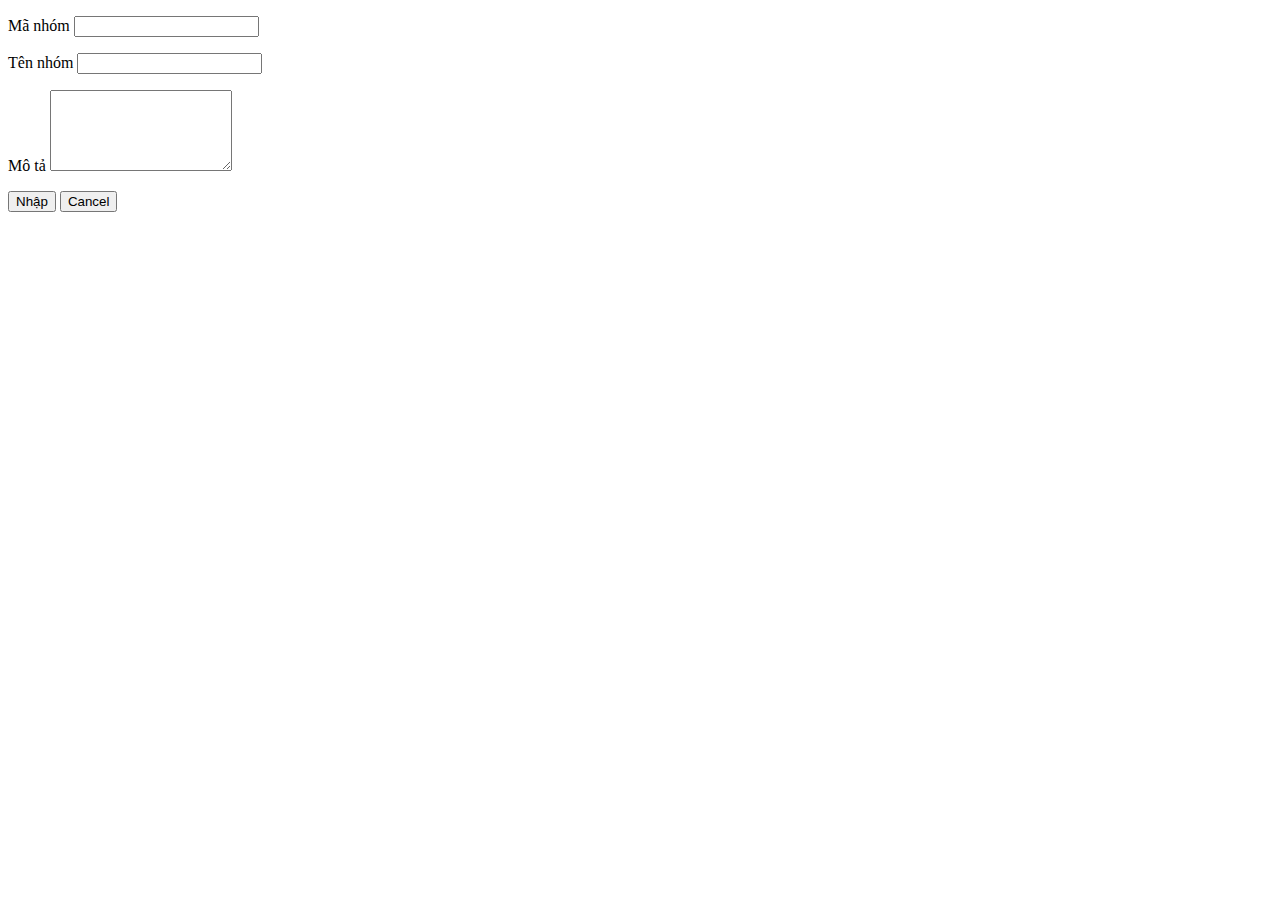
<file: Projects/BTTH03_1/formnhom.html>
<!DOCTYPE html>
<html lang="en">
<head>
    <meta charset="UTF-8">
    <meta http-equiv="X-UA-Compatible" content="IE=edge">
    <meta name="viewport" content="width=device-width, initial-scale=1.0">
    <title>Nhập thông tin nhóm hàng</title>
</head>
<body>
    <form action="nhapnhom.php" method="POST">
        <p>
            <label>Mã nhóm</label>
            <input type="text" id="code" name="code"/>
        </p>
        <p>
            <label>Tên nhóm</label>
            <input type="text" id="name" name="name"/>
        </p>
            <label>Mô tả</label>
            <textarea  rows="5" cols="20" type="text" id="desc" name="desc"></textarea>
        </p>
        <p>
            <button type="submit">Nhập</button>
            <button type="reset">Cancel</button>
        </p>
    </form>
</body>
</html>
</file>
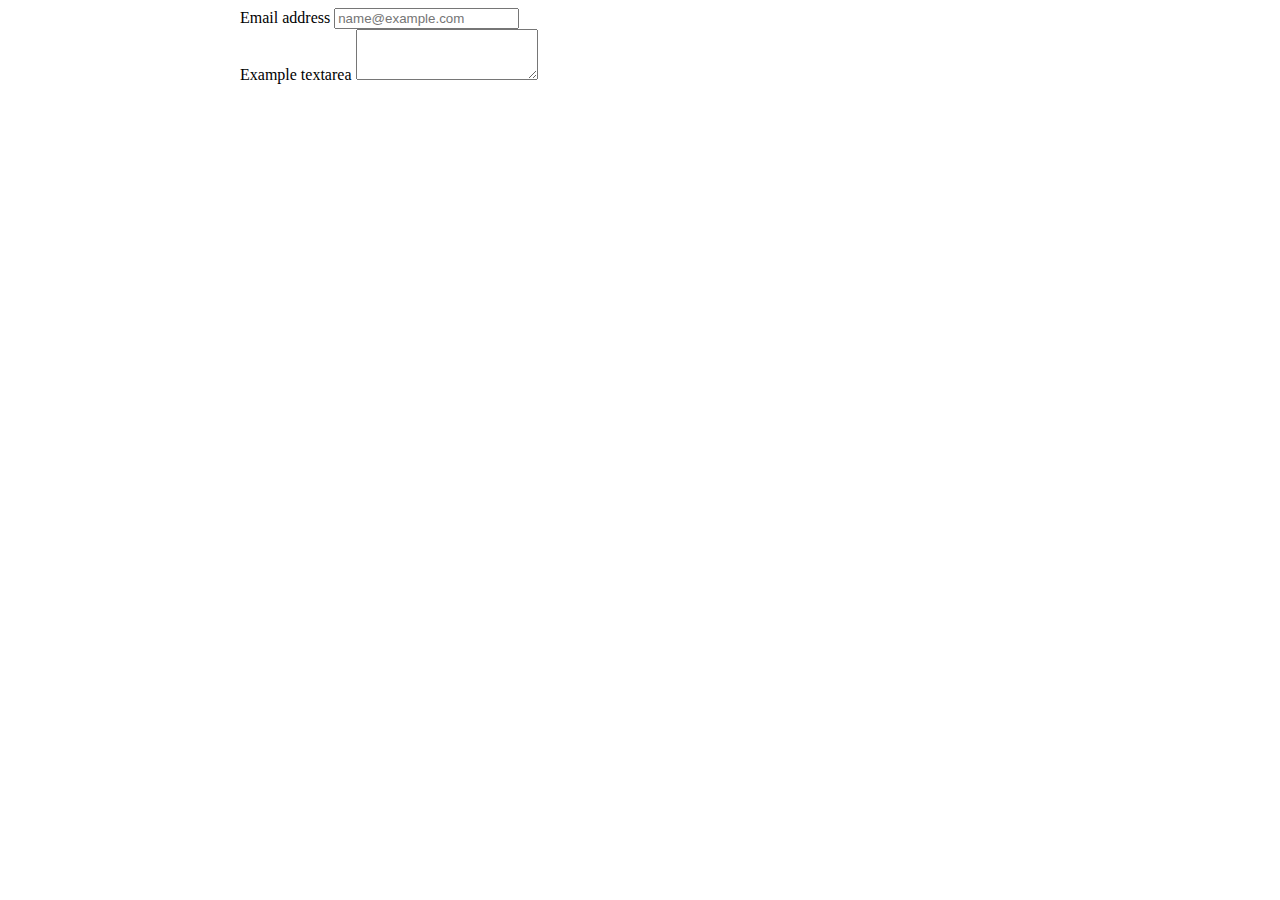
<file: Projects/BTTH4/demo.html>
<!DOCTYPE html>
<html lang="en">
<head>
    <meta charset="UTF-8">
    <meta http-equiv="X-UA-Compatible" content="IE=edge">
    <meta name="viewport" content="width=device-width, initial-scale=1.0">
    <link href="https://cdn.jsdelivr.net/npm/bootstrap@5.3.0-alpha3/dist/css/bootstrap.min.css" rel="stylesheet" 
    integrity="sha384-KK94CHFLLe+nY2dmCWGMq91rCGa5gtU4mk92HdvYe+M/SXH301p5ILy+dN9+nJOZ" crossorigin="anonymous">

    <title>Demo bootstrap</title>
    <style>
        .container{
            max-width: 800px;
            margin: auto;
        }
    </style>
</head>
<body>
    <div class="container">
        
        <div class="mb-3">
            <label for="exampleFormControlInput1" class="form-label">Email address</label>
            <input type="email" class="form-control" id="exampleFormControlInput1" placeholder="name@example.com">
        </div>
        <div class="mb-3">
            <label for="exampleFormControlTextarea1" class="form-label">Example textarea</label>
            <textarea class="form-control" id="exampleFormControlTextarea1" rows="3"></textarea>
        </div>
    </div>
</body>
</html>
</file>
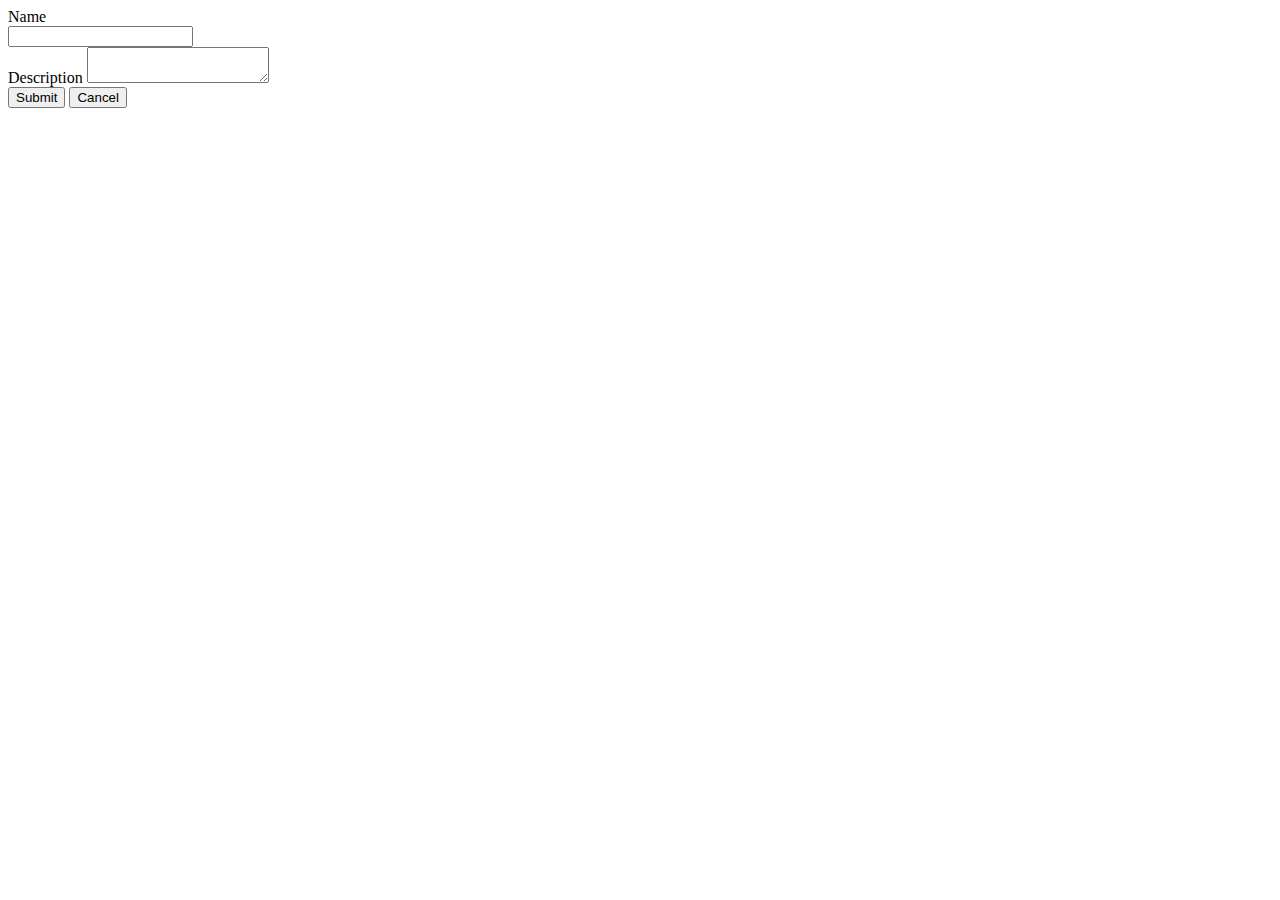
<file: Projects/BTTH4/inputCate.html>
<!DOCTYPE html>
<html lang="en">
<head>
    <meta charset="UTF-8">
    <meta http-equiv="X-UA-Compatible" content="IE=edge">
    <meta name="viewport" content="width=device-width, initial-scale=1.0">
    <link href="https://cdn.jsdelivr.net/npm/bootstrap@5.3.0-alpha3/dist/css/bootstrap.min.css" 
    rel="stylesheet" integrity="sha384-KK94CHFLLe+nY2dmCWGMq91rCGa5gtU4mk92HdvYe+M/SXH301p5ILy+dN9+nJOZ" 
    crossorigin="anonymous">

    <title>Input Category</title>
</head>
<body>
    <form action="inputCate.php" method="POST" class="container">
    
        <div class="row g-3 align-items-center">
            <label for="name" class="col-sm-2 col-form-label">Name</label>
            <div class="col-sm-3">
                <input type="text" class="form-control" id="name" name="name">
            </div>
        </div>

        <div>
            <label for="desc" class="form-label">Description</label>
            <textarea class="form-control"  id="desc" name="desc"></textarea>
        </div>
        <div>
            
        </div>

        <div  class="col-sm-6 align-items-center">
            <button type="submit" class="btn btn-primary">Submit</button>
            <button type="reset" class="btn btn-primary">Cancel</button>
        </div>
    </form>

    
    

</body>
</html>
</file>
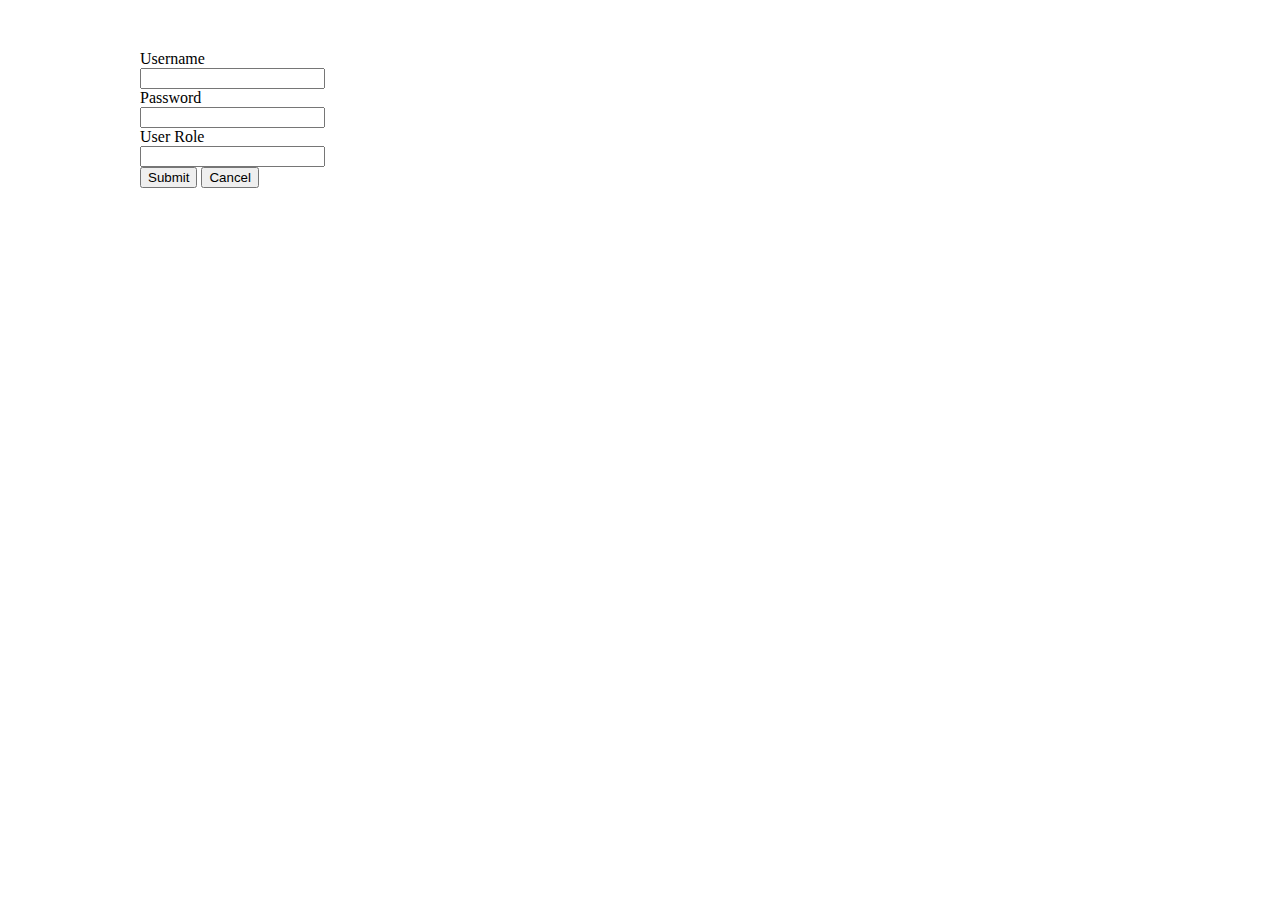
<file: Projects/BTTH4/inputUser.html>
<!DOCTYPE html>
<html lang="en">
<head>
    <meta charset="UTF-8">
    <meta http-equiv="X-UA-Compatible" content="IE=edge">
    <meta name="viewport" content="width=device-width, initial-scale=1.0">
    <link href="https://cdn.jsdelivr.net/npm/bootstrap@5.3.0-alpha3/dist/css/bootstrap.min.css" 
    rel="stylesheet" integrity="sha384-KK94CHFLLe+nY2dmCWGMq91rCGa5gtU4mk92HdvYe+M/SXH301p5ILy+dN9+nJOZ" 
    crossorigin="anonymous">
    <link href="style.css" rel="stylesheet">

    <title>Input User</title>
</head>
<body>
    <form action="inputUser.php" method="POST" class="container">
    
        <div class="row g-3 align-items-center">
            <label for="uname" class="col-sm-2 col-form-label">Username</label>
            <div class="col-sm-3">
                <input type="text" class="form-control" id="uname" name="uname">
            </div>
        </div>
    
        <div class="row g-3 align-items-center">
            <label for="upass" class="col-sm-2 col-form-label">Password</label>
            <div class="col-sm-3">
                <input type="password" class="form-control" id="upass" name="upass">
            </div>
        </div>
    
        <div class="row g-3 align-items-center">
            <label for="urole" class="col-sm-2 col-form-label">User Role</label>
            <div class="col-sm-3">
                <input type="text" class="form-control" id="urole" name="urole">
            </div>
        </div>
    
        <div  class="col-sm-2 align-items-center buttondiv">
            <button type="submit" class="btn btn-primary">Submit</button>
            <button type="reset" class="btn btn-primary">Cancel</button>
        </div>
    </form>

    
    

</body>
</html>
</file>
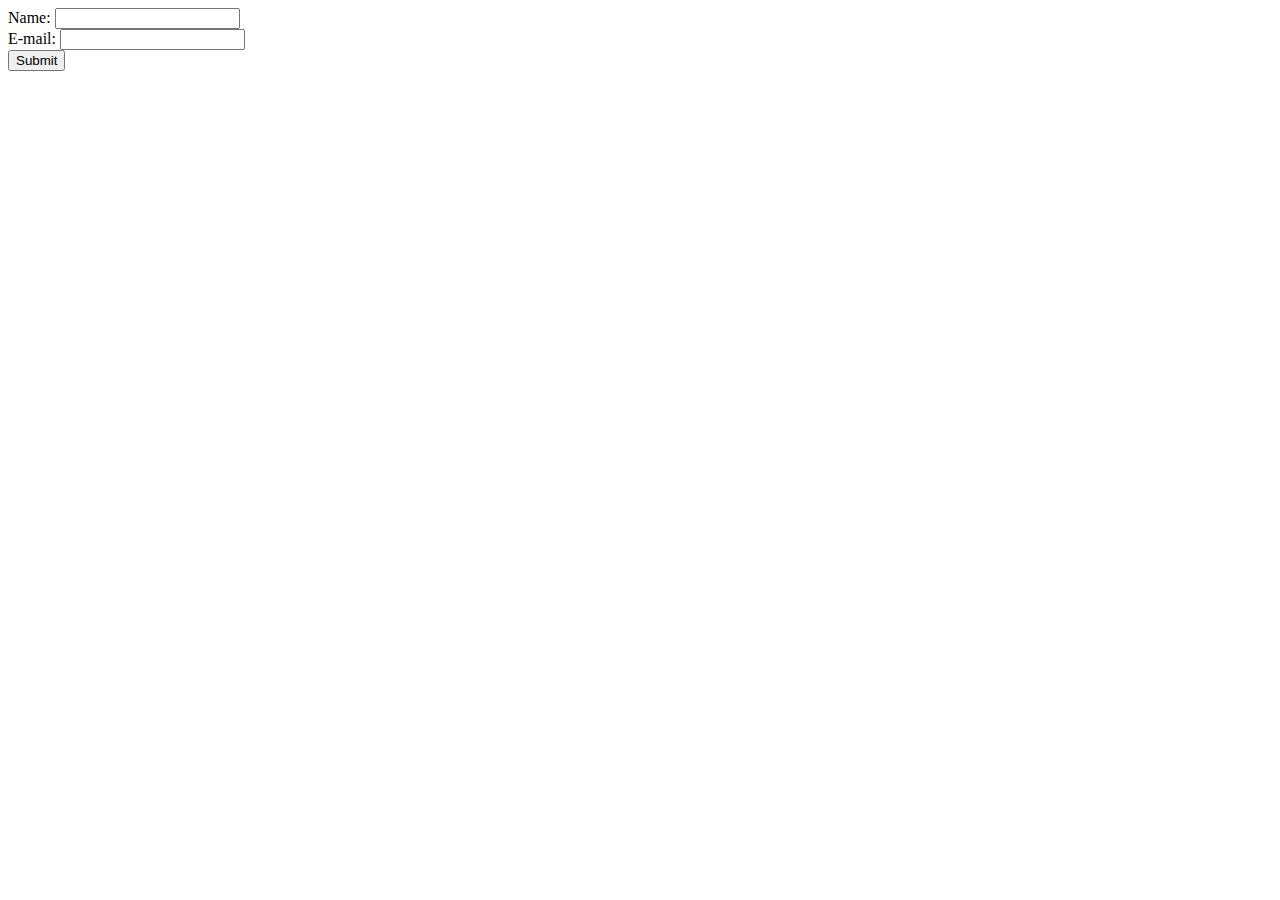
<file: Projects/Buoi6/testlink.html>
<!DOCTYPE html>
<html lang="en">

<head>
    <meta charset="UTF-8">
    <meta http-equiv="X-UA-Compatible" content="IE=edge">
    <meta name="viewport" content="width=device-width, initial-scale=1.0">
    <title>Document</title>
</head>

<body>
    <form action="test.php" method="get">
        Name: <input type="text" name="name"><br> E-mail: <input type="text" name="email"><br>
        <input type="submit">
    </form>
</body>

</html>
</file>
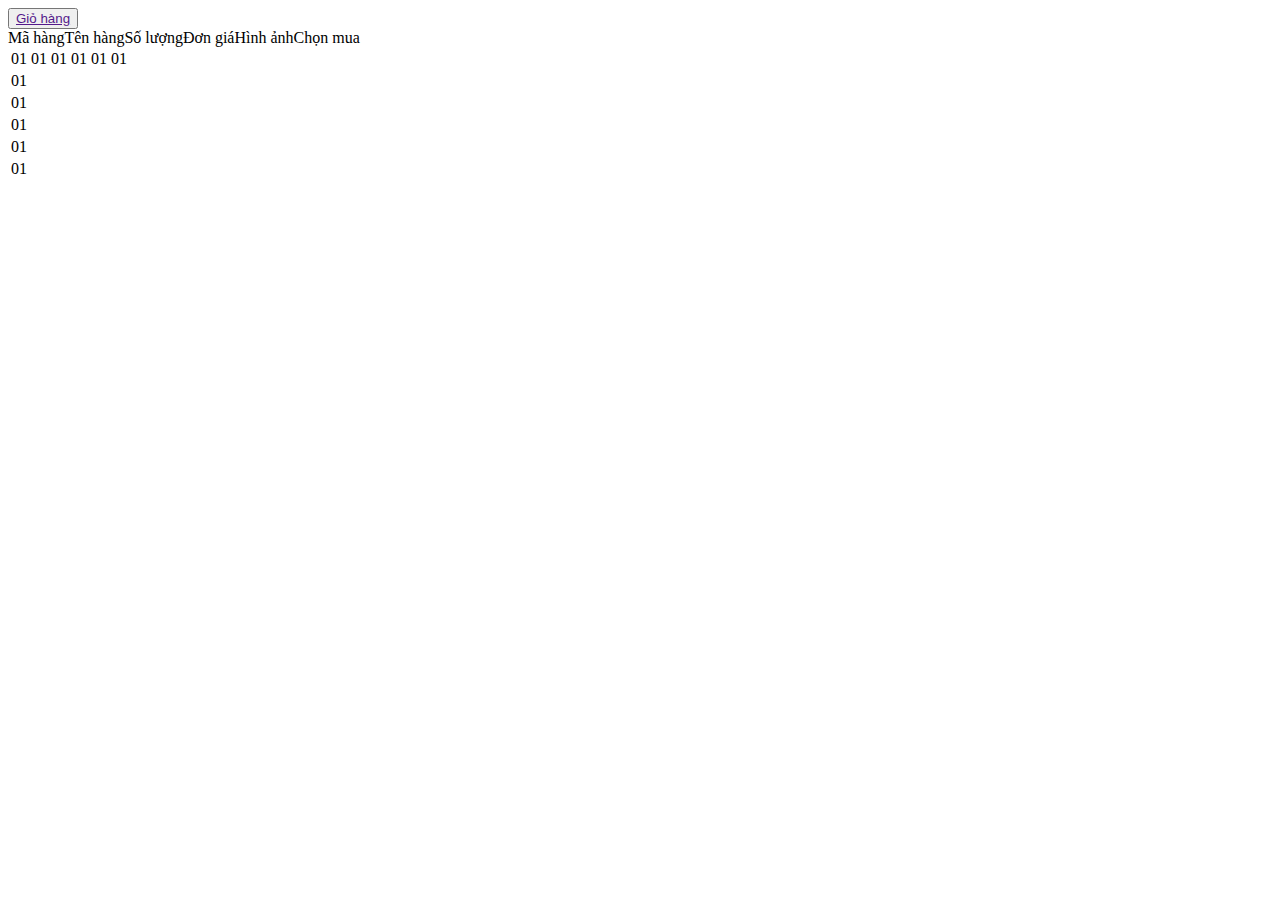
<file: Projects/Buoi7/category_info.html>
<!DOCTYPE html>
<html lang="en">

<head>
    <meta charset="UTF-8">
    <meta http-equiv="X-UA-Compatible" content="IE=edge">
    <meta name="viewport" content="width=device-width, initial-scale=1.0">
    <title>Giỏ hàng</title>
</head>

<body>
    <button type="submit">
        <a href="">Giỏ hàng</a>
    </button>
    <br>

    <table>
        <thead>Mã hàng</thead>
        <thead>Tên hàng</thead>
        <thead>Số lượng</thead>
        <thead>Đơn giá</thead>
        <thead>Hình ảnh</thead>
        <thead>Chọn mua</thead>
        <tbody>
            <tr>
                <td>01</td>
                <td>01</td>
                <td>01</td>
                <td>01</td>
                <td>01</td>
                <td>01</td>
            </tr>
            <tr>
                <td>01</td>
            </tr>
            <tr>
                <td>01</td>
            </tr>
            <tr>
                <td>01</td>
            </tr>
            <tr>
                <td>01</td>
            </tr>
            <tr>
                <td>01</td>
            </tr>
        </tbody>
    </table>
</body>

</html>
</file>
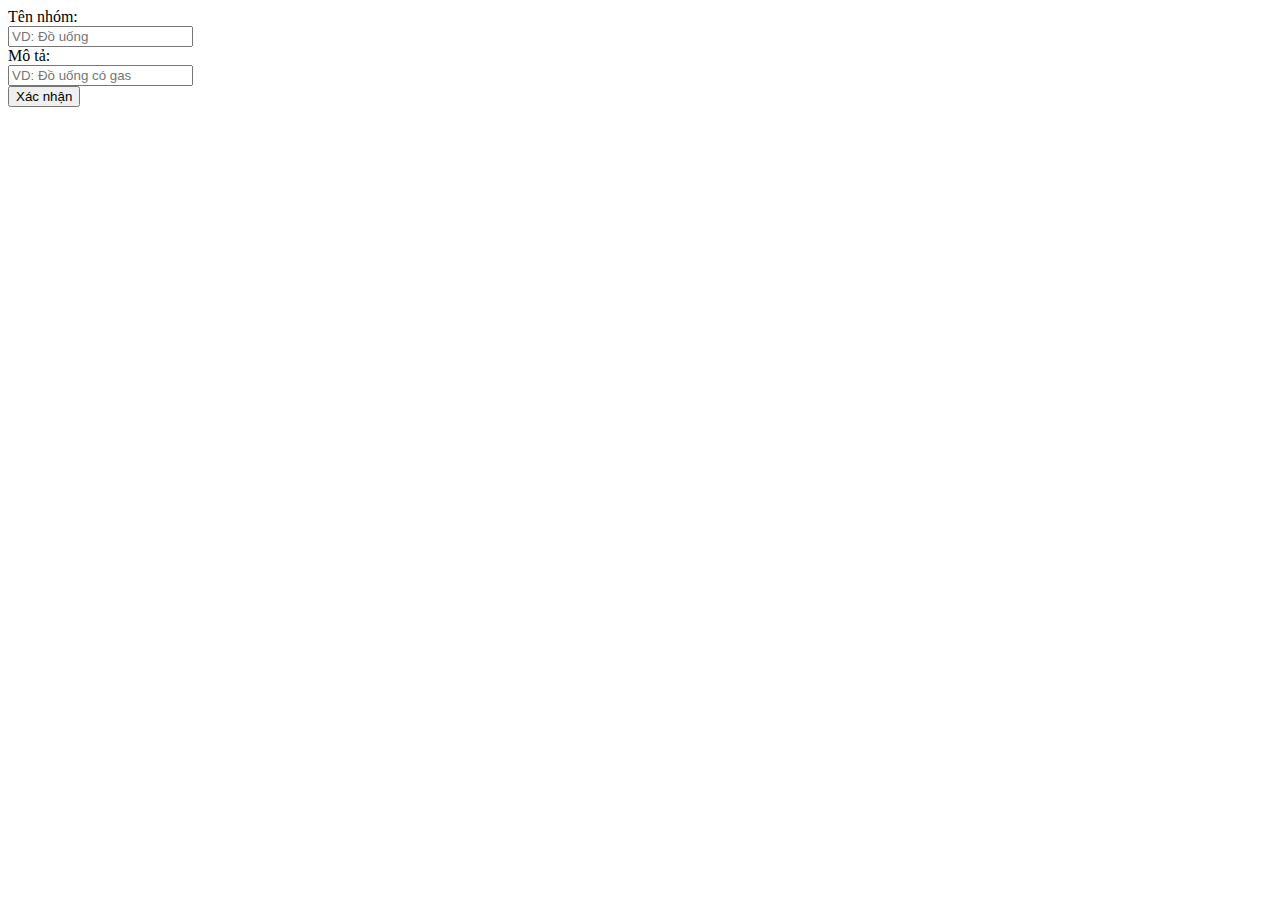
<file: Projects/Buoi7/form_info.html>
<!DOCTYPE html>
<html lang="en">

<head>
    <meta charset="UTF-8">
    <meta http-equiv="X-UA-Compatible" content="IE=edge">
    <meta name="viewport" content="width=device-width, initial-scale=1.0">
    <title>Thông tin nhóm hàng</title>
</head>

<body>
    <form method="post" action="" enctype="multipart/form-data">
        <label for="">Tên nhóm:</label><br>
        <input type="text" name="groupName" value="" placeholder="VD: Đồ uống"><br>
        <label for="">Mô tả:</label><br>
        <input type="text" name="description" value="" placeholder="VD: Đồ uống có gas"><br>
        <button type="submit">Xác nhận</button>
    </form>
</body>

</html>
</file>
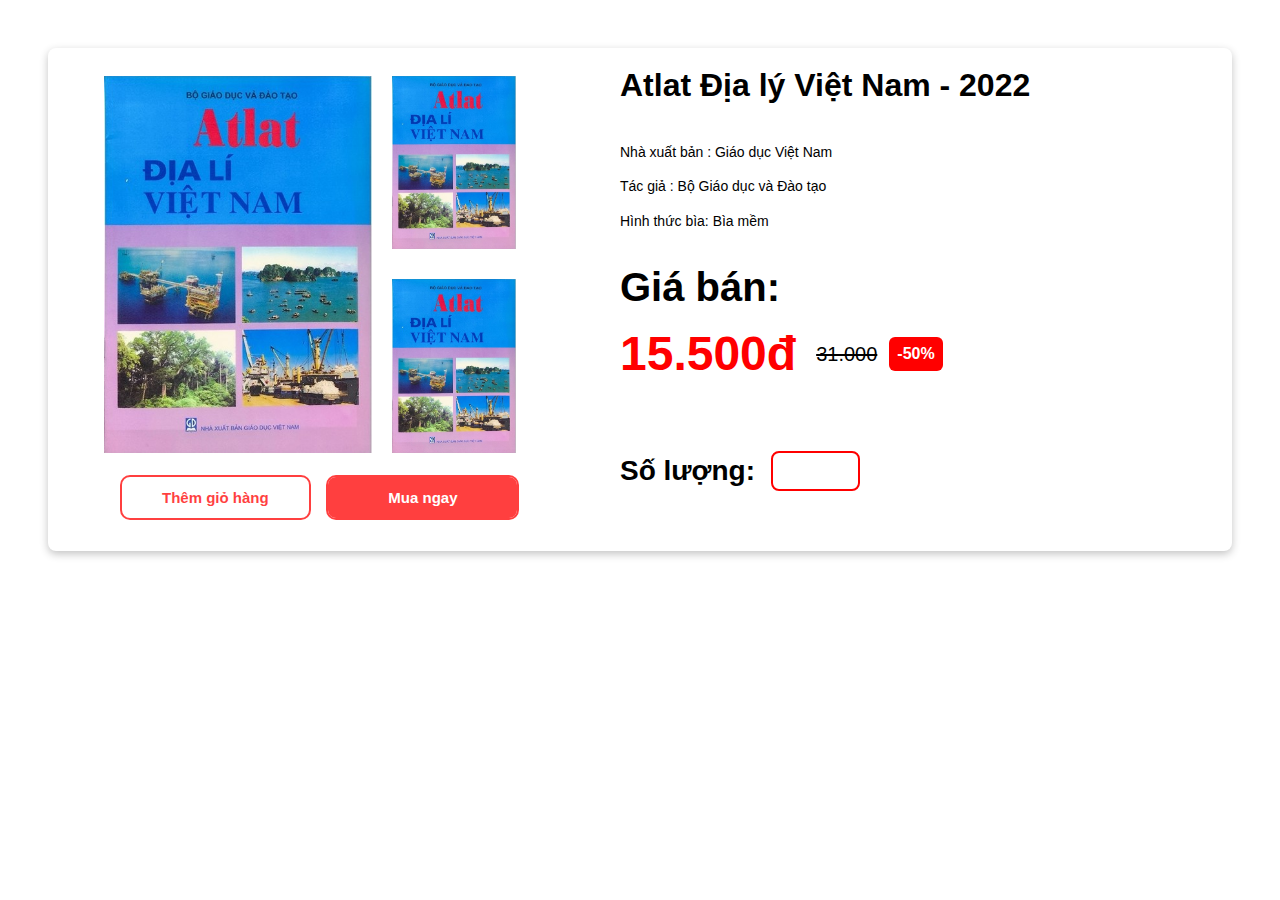
<file: Projects/product_detail/vidu.html>
<!DOCTYPE html>
<html lang="en">

<head>
    <meta charset="UTF-8">
    <meta name="viewport" content="width=device-width, initial-scale=1.0">
    <title>Products</title>
    <link rel="stylesheet" href="./css/root.css">
</head>

<body>
    <div class="products">
        <div class="product-essential-media">
            <div class="product-image">
                <img src="./img/image_195509_1_6058_1_1_1_1.jpg" alt="Ảnh sản phẩm">
                <div class="product-image_preview">
                    <img src="./img/image_195509_1_6058_1_1_1_1.jpg" alt="Ảnh sản phẩm">
                    <img src="./img/image_195509_1_6058_1_1_1_1.jpg" alt="Ảnh sản phẩm">
                </div>
            </div>
            <div class="product-btn">
                <button class="product-btn_add btn-effect">
                    <p>Thêm giỏ hàng</p>
                </button>
                <button class="product-btn_buy btn-effect">
                    <p>Mua ngay</p>
                </button>
            </div>
        </div>

        <div class="product-essential-detail">
            <h1 class="product-title">Atlat Địa lý Việt Nam - 2022</h1>
            <div class="product-madeBy">
                <span>Nhà xuất bản : Giáo dục Việt Nam</span>
                <span>Tác giả : Bộ Giáo dục và Đào tạo</span>
                <span>Hình thức bìa: Bìa mềm</span>
            </div>
            <h1 class="product-price_title">Giá bán:</h1>
            <div class="product-price">
                <span class="product-price_new">15.500đ</span>
                <span class="product-price_old">31.000</span>
                <span class="product-price_sale">-50%</span>
            </div>
            <div class="product-quantity">
                <span class="product-quantity_text">Số lượng:</span>
                <input type="number" class="product-quantity_number">
            </div>
        </div>
    </div>
</body>

</html>
</file>
<file: Projects/BTTH4/style.css>
.container{
    max-width: 1000px;
    margin: auto;
    margin-top: 50px;
}
.buttondiv{
    align-items: center;
    justify-content: center;
}
</file>
<file: Projects/product_detail/css/root.css>
@import url('./style.css');
* {
    margin: 0;
    padding: 0;
    box-sizing: border-box;
    font-family: 'Segoe UI', Tahoma, Geneva, Verdana, sans-serif;
}

:root {
    --red-color: red;
    --white-color: #fff;
    --black-color: #000;
    --shadow-color: rgba(0, 0, 0, 0.24);
}
</file>
